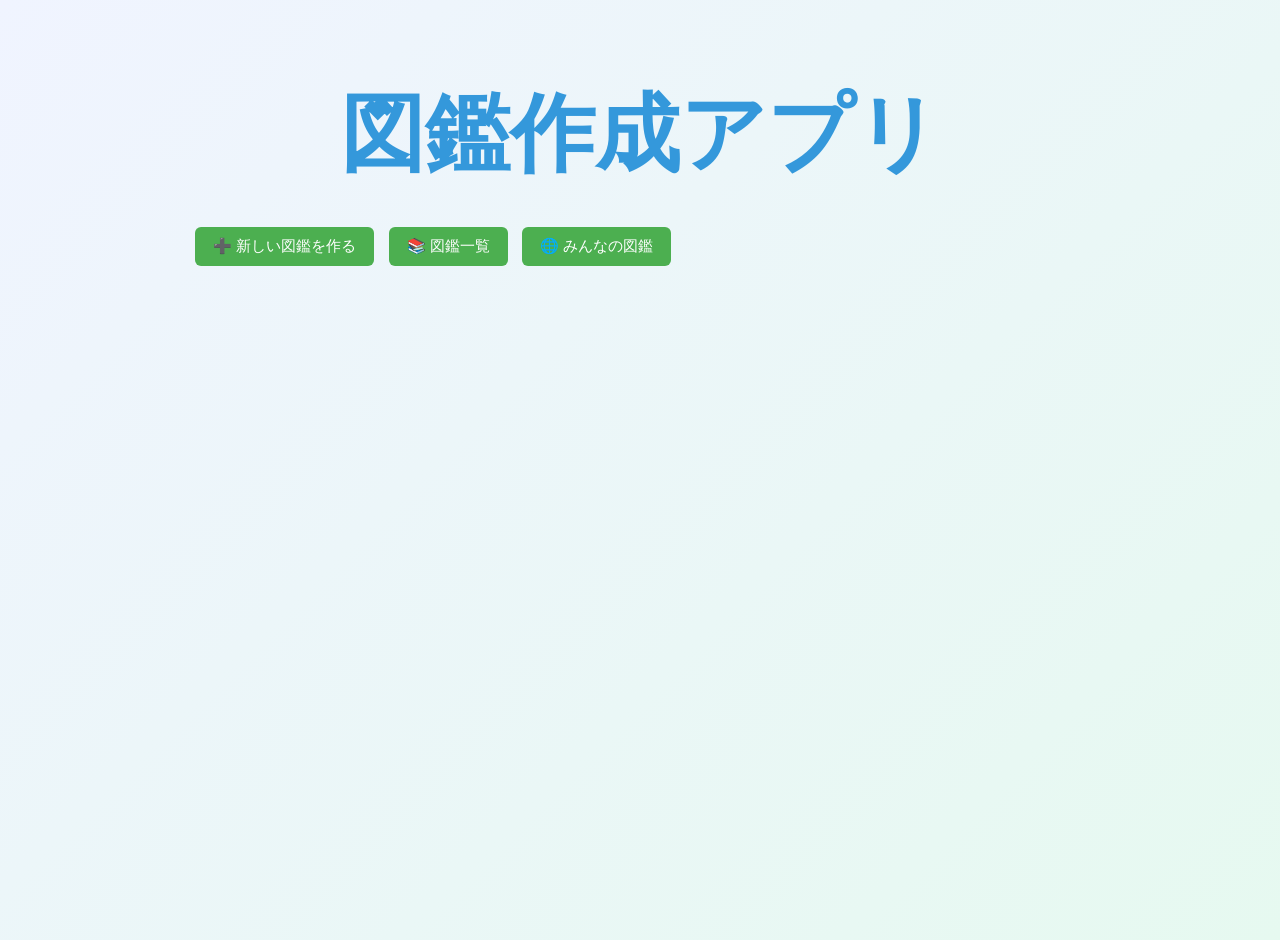
<file: index.html>
<!DOCTYPE html>
<html lang="ja">
<head>
  <meta charset="UTF-8" />
  <title>図鑑作成アプリ</title>
  <link rel="stylesheet" href="style.css" />
  <style>
    body {
      font-family: 'Kosugi Maru', sans-serif;
    }
  </style>
</head>
<body>
  <header>
    <h1 style="font-size:85px; text-align:center; margin-bottom:5px; color: rgb(52, 152, 219);">
      図鑑作成アプリ
    </h1>
  </header>
  <button onclick="location.href='create_zukan.html'">➕ 新しい図鑑を作る</button>
  <button onclick="location.href='zukan_list.html'">📚 図鑑一覧</button>
  <button onclick="location.href='everyone_zukan_list.html'">🌐 みんなの図鑑</button>
</body>
</html>
</file>
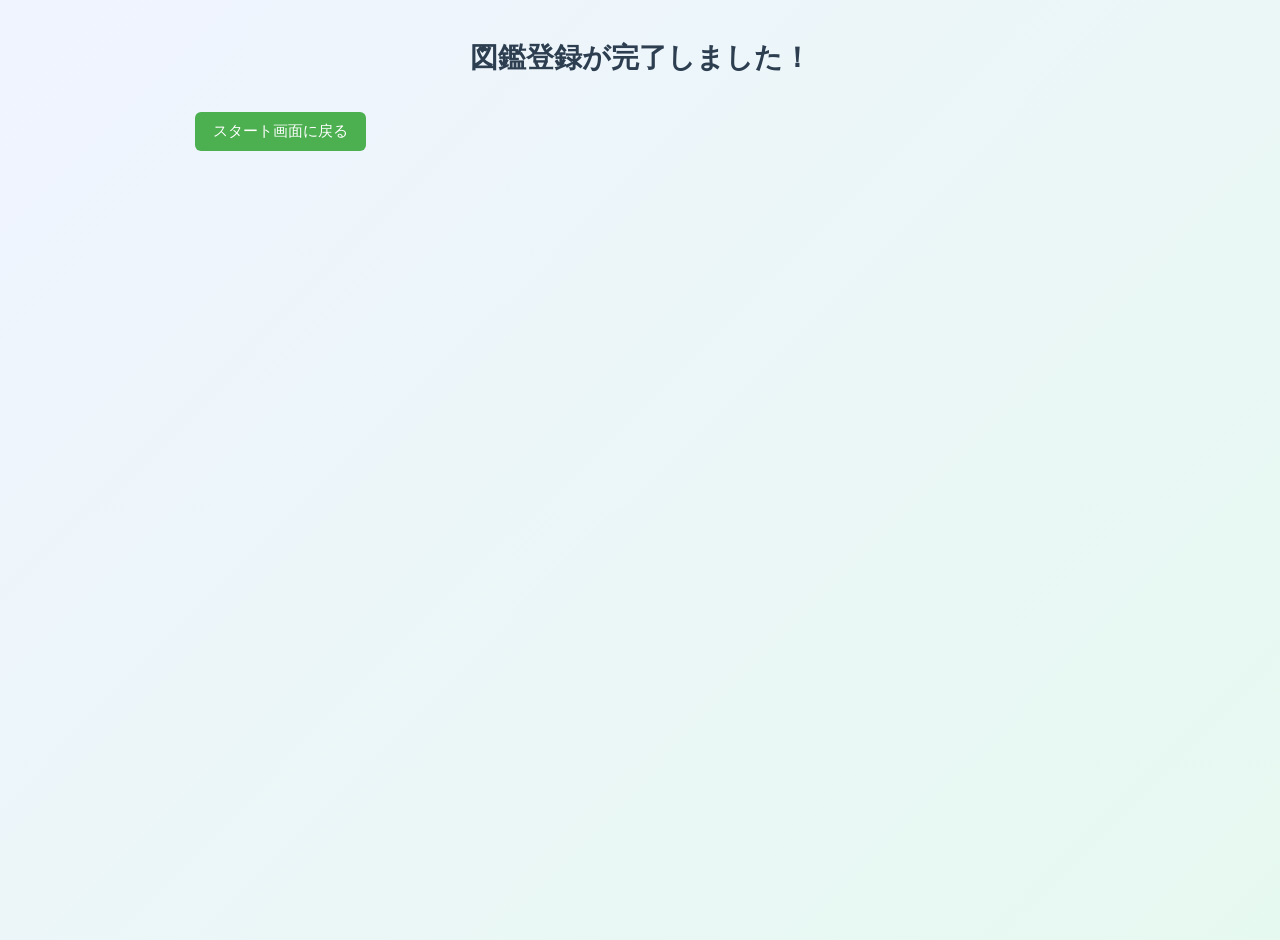
<file: complete.html>
<!DOCTYPE html>
<html lang="ja">
<head>
  <meta charset="UTF-8">
  <title>登録完了</title>
  <link rel="stylesheet" href="style.css">
</head>
<body>
  <header><h1>図鑑登録が完了しました！</h1></header>
  <button onclick="location.href='/app/index.html'">スタート画面に戻る</button>
</body>
</html>
</file>
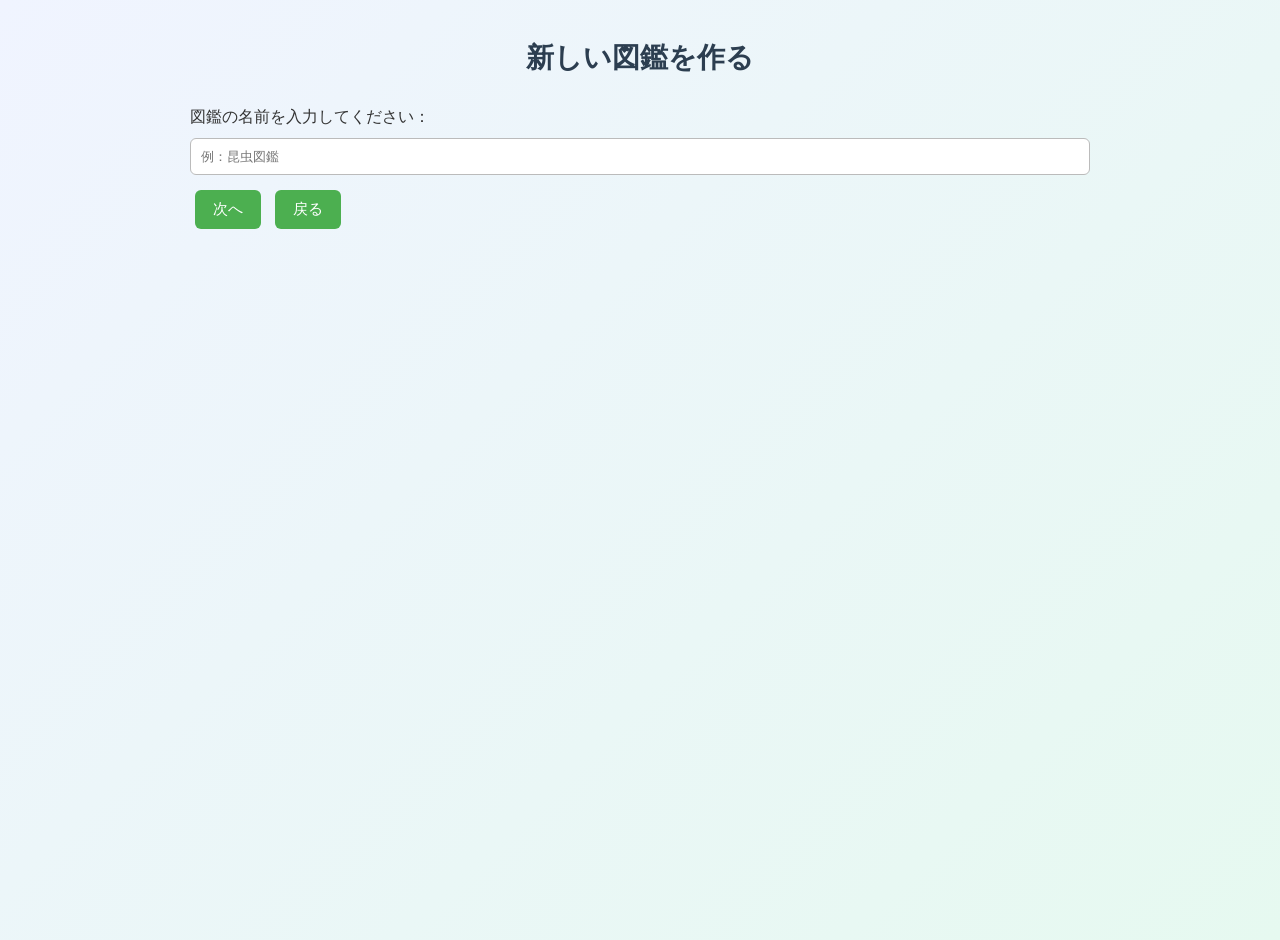
<file: create_zukan.html>
<!DOCTYPE html>
<html lang="ja">
<head>
  <meta charset="UTF-8" />
  <title>新しい図鑑を作る</title>
  <link rel="stylesheet" href="style.css" />
  <script src="script.js" defer></script>
</head>
<body>
  <header><h1>新しい図鑑を作る</h1></header>
  <label for="zukanName">図鑑の名前を入力してください：</label>
  <input type="text" id="zukanName" placeholder="例：昆虫図鑑" />
  <button id="btnNext">次へ</button>
  <button id="btnBack">戻る</button>
  <script>
    const btnNext = document.getElementById('btnNext');
    const btnBack = document.getElementById('btnBack');
    const input = document.getElementById('zukanName');
    
    btnNext.onclick = () => {
      const name = input.value.trim();
      if (!name) {
        alert('図鑑の名前を入力してください');
        return;
      }
      const newId = addZukan(name);
      localStorage.setItem('currentZukanId', newId);
      location.href = '/app/add_photo.html';
    };

    btnBack.onclick = () => {
      location.href = '/app/index.html';
    };
  </script>
</body>
</html>
</file>
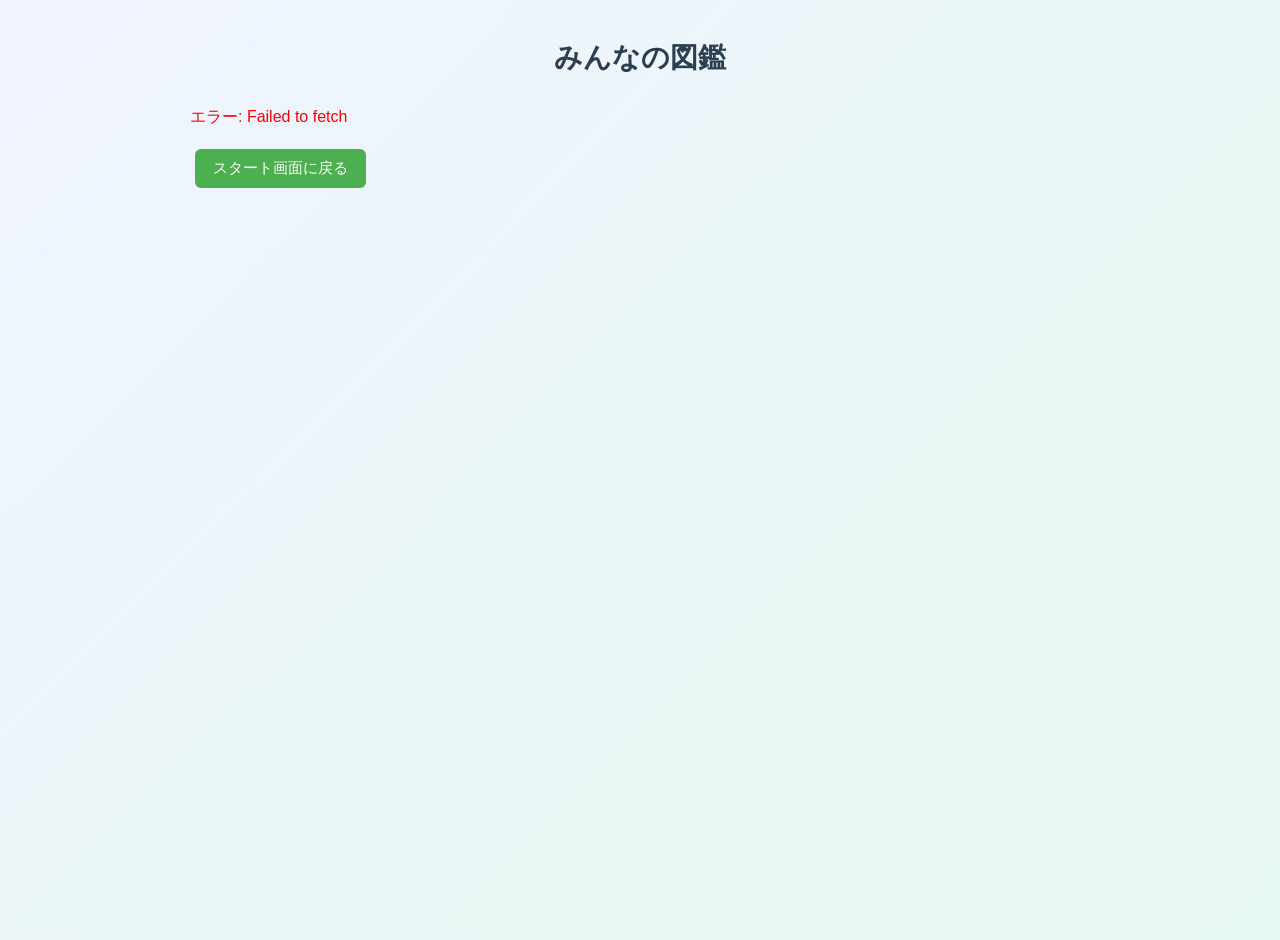
<file: everyone_zukan_list.html>
<!DOCTYPE html>
<html lang="ja">
<head>
  <meta charset="UTF-8" />
  <title>みんなの図鑑</title>
  <link rel="stylesheet" href="style.css" />
  <script src="script.js" defer></script>
</head>
<body>
  <header>
    <h1>みんなの図鑑</h1>
  </header>
  <div id="sharedListContainer"></div>
  <button onclick="location.href='index.html'">スタート画面に戻る</button>

  <script>
    document.addEventListener("DOMContentLoaded", async () => {
      const sharedListContainer = document.getElementById('sharedListContainer');
      const owner = 'YOUR_GITHUB_USERNAME'; // あなたのGitHubユーザー名
      const repo = 'YOUR_REPO_NAME'; // あなたのリポジトリ名

      try {
        const response = await fetch(`https://api.github.com/repos/${owner}/${repo}/contents/shared-zukans`);
        if (!response.ok) {
          throw new Error('共有された図鑑が見つかりません。');
        }
        
        const fileList = await response.json();
        if (fileList.length === 0) {
          sharedListContainer.innerHTML = '<p>まだ共有された図鑑はありません。</p>';
          return;
        }

        const sharedZukans = await Promise.all(fileList.map(async file => {
          const zukanResponse = await fetch(`https://raw.githubusercontent.com/${owner}/${repo}/main/${file.path}`);
          return await zukanResponse.json();
        }));

        sharedZukans.forEach(zukan => {
          const div = document.createElement('div');
          div.className = 'list-item';
          div.innerHTML = `
            <span>${zukan.name}</span>
            <button onclick="localStorage.setItem('currentZukanId', '${zukan.id}'); location.href = 'zukan_view.html';">見る</button>
          `;
          sharedListContainer.appendChild(div);
        });

      } catch (error) {
        sharedListContainer.innerHTML = `<p style="color:red;">エラー: ${error.message}</p>`;
      }
    });
  </script>
</body>
</html>
</file>
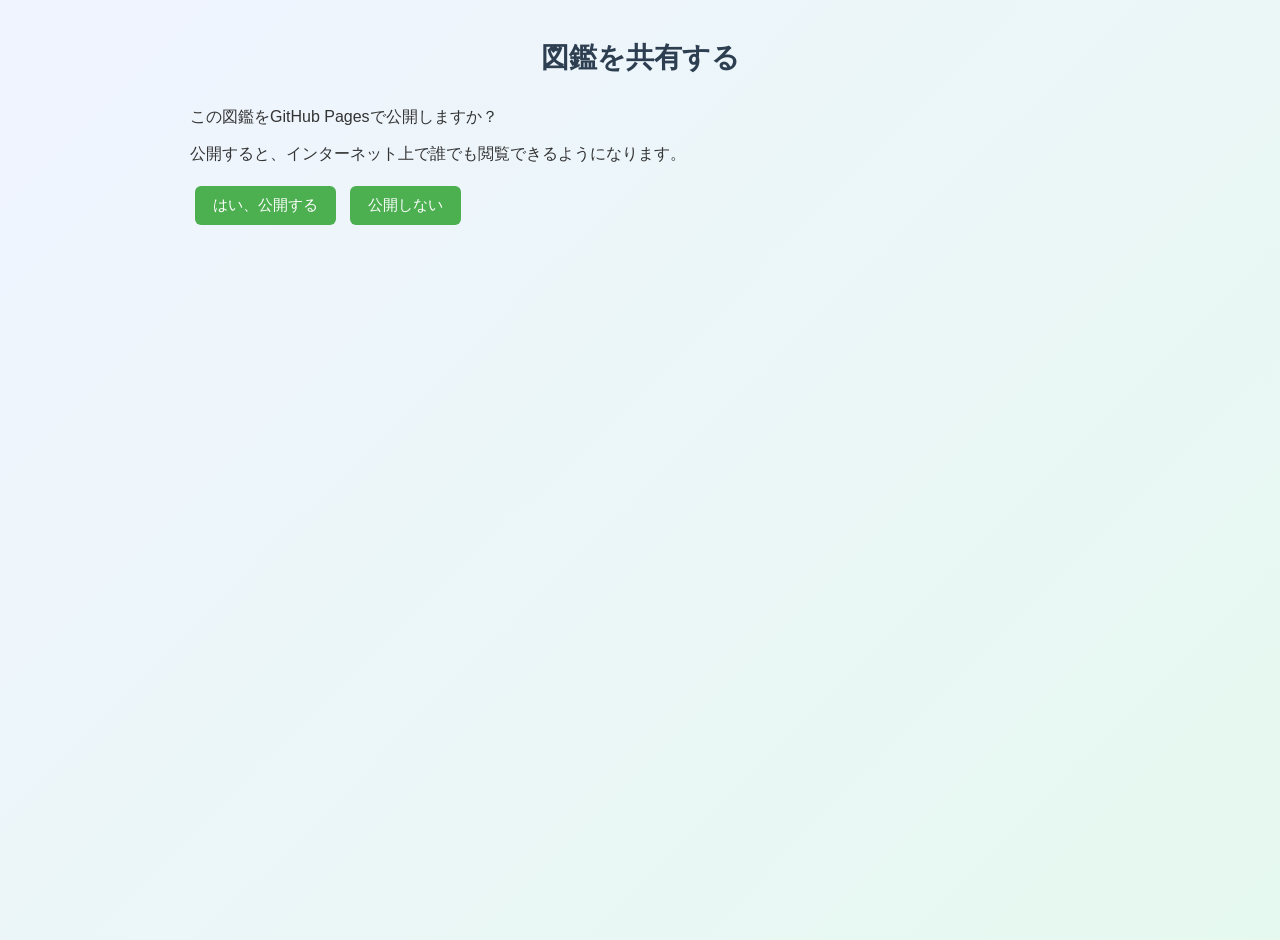
<file: share_photo.html>
<!DOCTYPE html>
<html lang="ja">
<head>
  <meta charset="UTF-8" />
  <title>図鑑を共有</title>
  <link rel="stylesheet" href="style.css" />
  <script src="script.js" defer></script>
</head>
<body>
  <header><h1>図鑑を共有する</h1></header>

  <p>この図鑑をGitHub Pagesで公開しますか？</p>
  <p>公開すると、インターネット上で誰でも閲覧できるようになります。</p>

  <button id="btnShare">はい、公開する</button>
  <button id="btnCancel">公開しない</button>
  
  <p id="shareStatus"></p>
  <p id="shareLink" style="display:none;">
    共有URL: <a href="#" id="publicUrl" target="_blank"></a>
  </p>
  
  <script>
    const btnShare = document.getElementById('btnShare');
    const btnCancel = document.getElementById('btnCancel');
    const shareStatus = document.getElementById('shareStatus');
    const shareLink = document.getElementById('shareLink');
    const publicUrl = document.getElementById('publicUrl');

    const zukanId = localStorage.getItem('currentZukanId');

    btnShare.onclick = () => {
        shareStatus.textContent = '公開用URLを生成中...';
        shareStatus.style.color = 'gray';
        
        const zukan = getZukanById(zukanId);
        if (!zukan) {
            shareStatus.textContent = 'エラー: 図鑑が見つかりません。';
            shareStatus.style.color = 'red';
            return;
        }

        // GitHub PagesのURLを生成（ここでは仮のURL）
        // 実際のGitHub PagesのURLは、ユーザーのリポジトリ名に依存します。
        // 例: https://[ユーザー名].github.io/[リポジトリ名]/zukan_view.html?id=[図鑑ID]
        // ユーザー名とリポジトリ名は、ユーザー自身が設定する必要があります。
        const repoName = prompt("GitHubのリポジトリ名を入力してください（例: my-zukan-app）:");
        if (!repoName) {
             shareStatus.textContent = '公開を中止しました。';
             return;
        }

        const username = prompt("GitHubのユーザー名を入力してください:");
        if (!username) {
             shareStatus.textContent = '公開を中止しました。';
             return;
        }

        const url = `https://${username}.github.io/${repoName}/zukan_view.html?id=${zukanId}`;

        publicUrl.href = url;
        publicUrl.textContent = url;
        shareLink.style.display = 'block';
        shareStatus.textContent = '共有URLが生成されました！';
        shareStatus.style.color = 'green';
    };

    btnCancel.onclick = () => {
        location.href = 'zukan_list.html';
    };
  </script>
</body>
</html>
</file>
<file: style.css>
body {
  font-family: "Segoe UI", Arial, sans-serif;
  max-width: 900px;
  margin: 0 auto;
  padding: 20px;
  background: linear-gradient(135deg, #f0f4ff, #e6f9f0);
  min-height: 100vh;
  color: #333;
}

header {
  text-align: center;
  margin-bottom: 30px;
}

header h1 {
  font-size: 28px;
  color: #2c3e50;
}

button {
  padding: 10px 18px;
  margin: 5px;
  font-size: 15px;
  cursor: pointer;
  border: none;
  border-radius: 6px;
  background: #4CAF50;
  color: white;
  transition: all 0.2s ease;
}

button:hover {
  background: #43a047;
  transform: translateY(-2px);
  box-shadow: 0 4px 10px rgba(0,0,0,0.15);
}

input[type="text"], textarea, input[type="file"] {
  width: 100%;
  padding: 10px;
  margin: 10px 0;
  border: 1px solid #bbb;
  border-radius: 6px;
  box-sizing: border-box;
}

.list-item {
  border: 1px solid #ddd;
  padding: 15px;
  margin: 10px 0;
  background: white;
  display: flex;
  justify-content: space-between;
  align-items: center;
  border-radius: 8px;
  box-shadow: 0 2px 6px rgba(0,0,0,0.1);
  transition: transform 0.2s;
}

.list-item:hover {
  transform: scale(1.02);
}

.list-item span {
  font-weight: bold;
  color: #2c3e50;
  flex-grow: 1;
}

.list-item button {
  margin-left: 10px;
}

.photo-list {
  display: flex;
  flex-wrap: wrap;
  justify-content: center;
}

.photo-card {
  border: 1px solid #ddd;
  padding: 12px;
  margin: 15px;
  border-radius: 10px;
  text-align: center;
  width: 220px;
  box-shadow: 0 4px 10px rgba(0,0,0,0.15);
  background: white;
  transition: transform 0.2s, box-shadow 0.2s;
}

.photo-card:hover {
  transform: translateY(-5px);
  box-shadow: 0 6px 15px rgba(0,0,0,0.2);
}

.photo-card img {
  max-width: 100%;
  height: auto;
  border-radius: 6px;
  margin-bottom: 8px;
}
</file>
